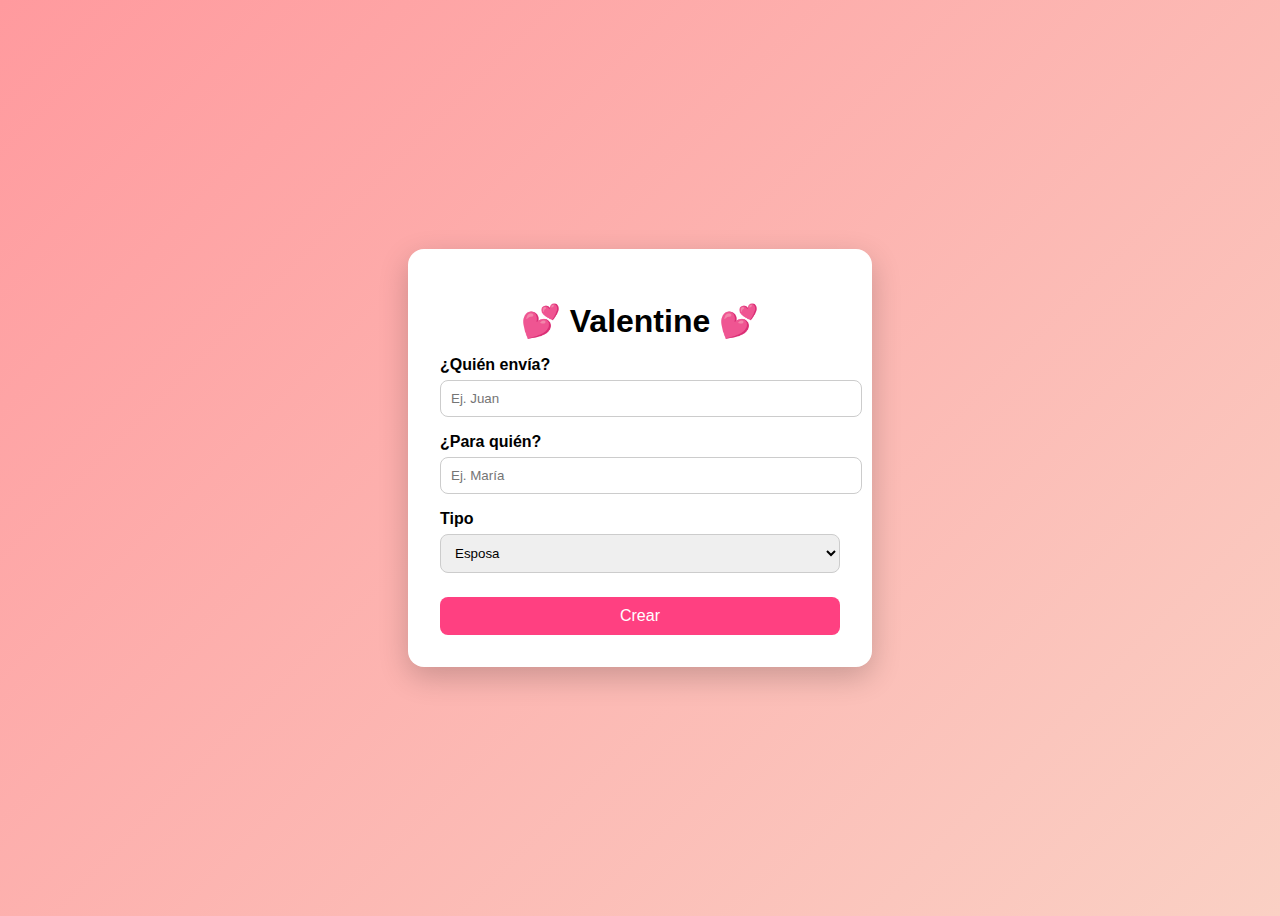
<file: Index.html>
<!DOCTYPE html>
<html lang="es">
<head>
    <meta charset="UTF-8">
    <title>Mensaje Valentine 💕</title>
    <meta name="viewport" content="width=device-width, initial-scale=1.0">

    <style>
        body {
            font-family: Arial, sans-serif;
            background: linear-gradient(135deg, #ff9a9e, #fad0c4);
            min-height: 100vh;
            display: flex;
            align-items: center;
            justify-content: center;
        }
        .card {
            background: white;
            padding: 2rem;
            border-radius: 16px;
            width: 100%;
            max-width: 400px;
            box-shadow: 0 10px 30px rgba(0,0,0,.2);
        }
        h1 {
            text-align: center;
            margin-bottom: 1rem;
        }
        label {
            display: block;
            margin-top: 1rem;
            font-weight: bold;
        }
        input, select, button {
            width: 100%;
            padding: 10px;
            margin-top: 6px;
            border-radius: 8px;
            border: 1px solid #ccc;
        }
        button {
            margin-top: 1.5rem;
            background: #ff4081;
            color: white;
            border: none;
            font-size: 1rem;
            cursor: pointer;
        }
        button:hover {
            background: #e91e63;
        }
    </style>
</head>
<body>

<div class="card">
    <h1>💕 Valentine 💕</h1>

    <label>¿Quién envía?</label>
    <input type="text" id="from" placeholder="Ej. Juan">

    <label>¿Para quién?</label>
    <input type="text" id="to" placeholder="Ej. María">

    <label>Tipo</label>
    <select id="tipo">
        <option value="esposa">Esposa</option>
        <option value="novios">Novios</option>
        <option value="amigos">Amigos</option>
    </select>

    <button onclick="crearValentine()">Crear</button>
</div>

<script>
function crearValentine() {
    const from = document.getElementById('from').value.trim();
    const to = document.getElementById('to').value.trim();
    const tipo = document.getElementById('tipo').value;

    if (!from || !to) {
        alert('Completa ambos nombres 💕');
        return;
    }

    // Reemplazar espacios por guiones (como espera tu JS)
    const fromParam = encodeURIComponent(from.replace(/ /g, '-'));
    const toParam = encodeURIComponent(to.replace(/ /g, '-'));

    const url = `msg.html?from=${fromParam}&to=${toParam}&tipo=${tipo}`;
    window.location.href = url;
}
</script>

</body>
</html>
</file>
